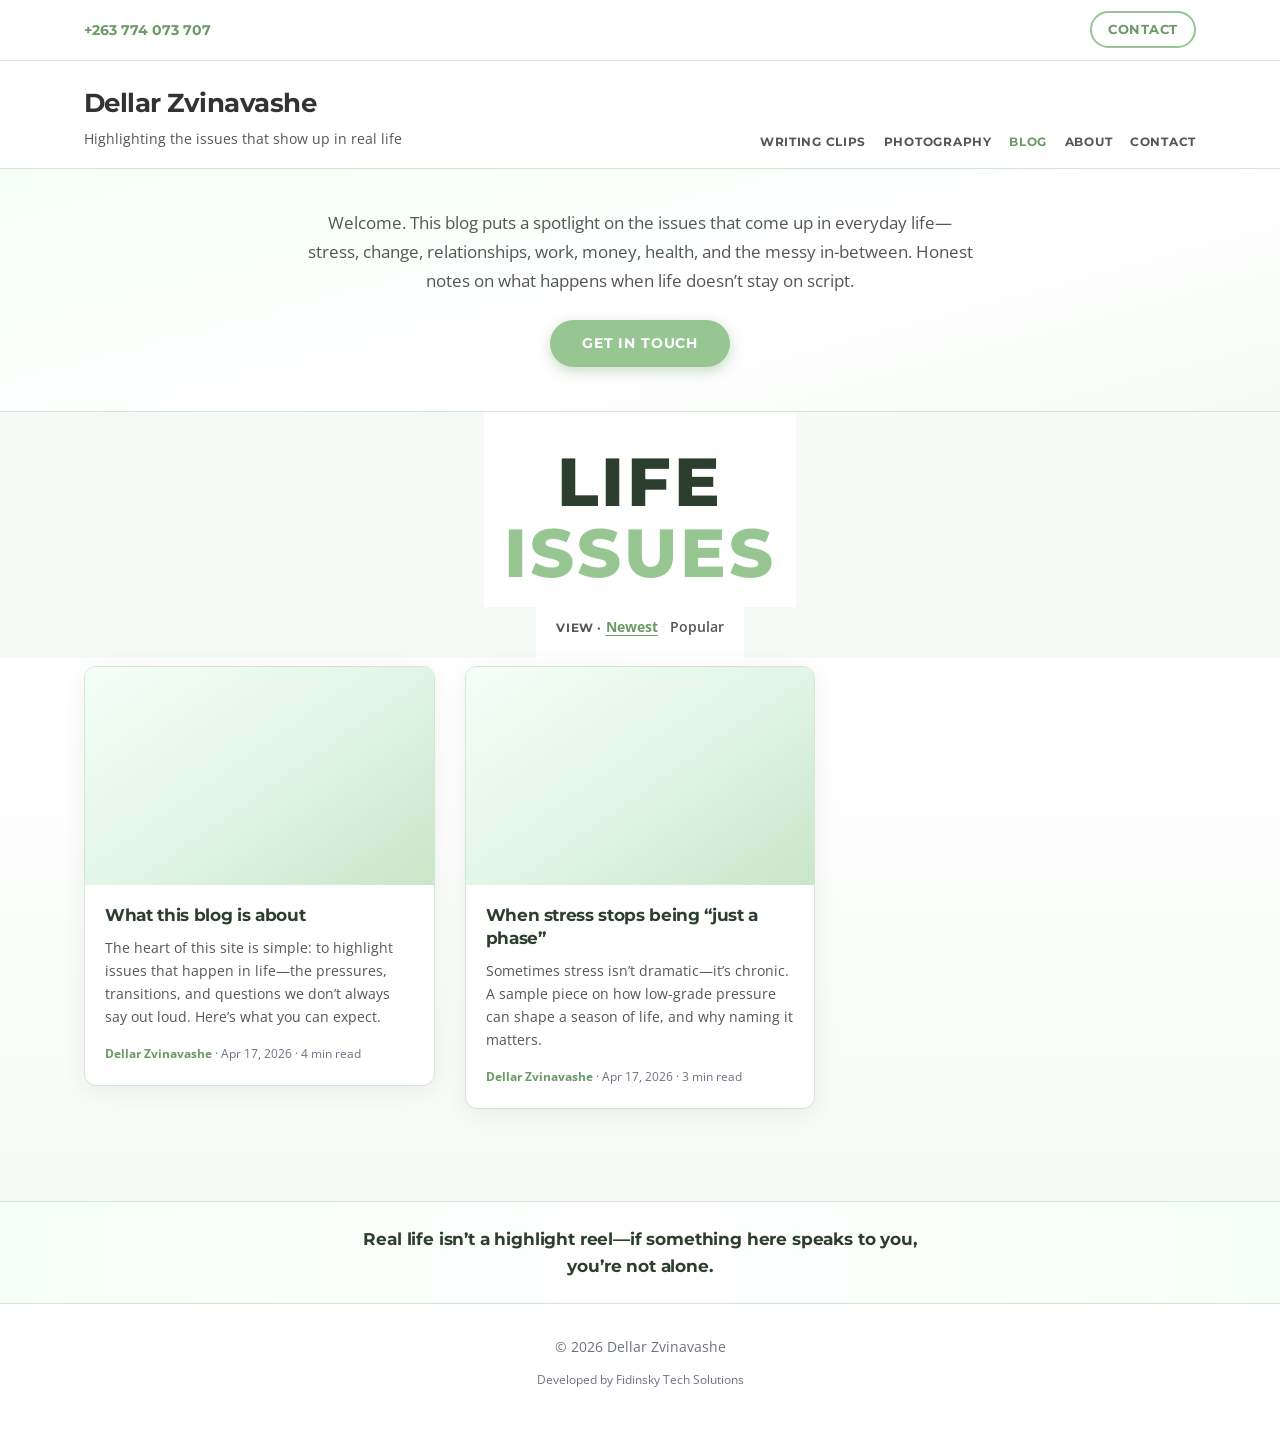
<file: index.html>
<!DOCTYPE html>
<html lang="en">
  <head>
    <meta charset="UTF-8" />
    <meta name="viewport" content="width=device-width, initial-scale=1" />
    <meta name="description" content="Dellar Zvinavashe — writing on life issues: stress, change, work, relationships, and what happens when life gets real." />
    <meta name="theme-color" content="#97c693" />
    <title>Blog — Life issues</title>
    <link rel="stylesheet" href="css/style.css" />
  </head>
  <body data-page="home">
    <div class="top-bar" id="top-bar">
      <div class="top-bar-inner">
        <p class="top-bar-phone" id="top-bar-phone-wrap"></p>
        <a class="top-bar-cta button-ghost" id="top-bar-cta" href="contact.html">Contact</a>
      </div>
    </div>

    <header class="site-header site-header--blog">
      <div class="site-header-inner">
        <div class="site-brand">
          <h1 class="site-name">
            <a href="index.html"><span data-site-name>Dellar Zvinavashe</span></a>
          </h1>
          <p class="site-tagline" data-site-tagline>Highlighting the issues that show up in real life</p>
        </div>
        <nav class="nav-wrap" aria-label="Site">
          <ul id="site-nav" class="site-nav site-nav--primary"></ul>
        </nav>
      </div>
    </header>

    <section class="blog-hero" aria-labelledby="blog-hero-heading">
      <div class="blog-hero-inner">
        <p class="blog-hero-intro" data-hero-intro>
          Welcome. This blog highlights issues that come up in everyday life—honest writing when life doesn’t stay on script.
        </p>
        <p class="blog-hero-actions">
          <a class="button-primary" id="hero-cta" href="contact.html">Get in touch</a>
        </p>
      </div>
    </section>

    <div class="blog-title-block" id="blog-title-block">
      <h2 class="blog-split-title" id="blog-hero-heading">
        <span class="blog-split-title__line" data-blog-title-1>LIFE</span>
        <span class="blog-split-title__line blog-split-title__line--accent" data-blog-title-2>ISSUES</span>
      </h2>
    </div>

    <div class="filter-bar" role="navigation" aria-label="Feed">
      <span class="filter-intro">View · </span>
      <ul class="filter-list" id="feed-switcher">
        <li><a href="index.html?feed=newest&amp;page=1" data-feed="newest">Newest</a></li>
        <li><a href="index.html?feed=popular&amp;page=1" data-feed="popular">Popular</a></li>
      </ul>
    </div>

    <main class="blog-main">
      <noscript>
        <p class="article-body blog-noscript">
          Turn on JavaScript to load posts from <code>content.js</code>, or open
          <a href="post.html#welcome">post.html#welcome</a>.
        </p>
      </noscript>

      <div class="blog-feed-wrap">
        <ul id="blog-feed" class="post-grid" aria-live="polite"></ul>
        <nav class="pagination" id="blog-pagination" aria-label="Blog pages"></nav>
      </div>
    </main>

    <section class="footer-cta-strip" id="footer-cta-strip" hidden>
      <p class="footer-cta-strip__text" data-footer-cta></p>
    </section>

    <footer class="site-footer">
      <div class="footer-inner">
        <div class="footer-legal">
          <span data-footer-line>© 2026 Dellar Zvinavashe</span>
        </div>
        <p class="footer-credit" data-developer-credit>
          Developed by Fidinsky Tech Solutions
        </p>
      </div>
    </footer>

    <script src="content.js"></script>
    <script src="js/blog.js"></script>
  </body>
</html>
</file>
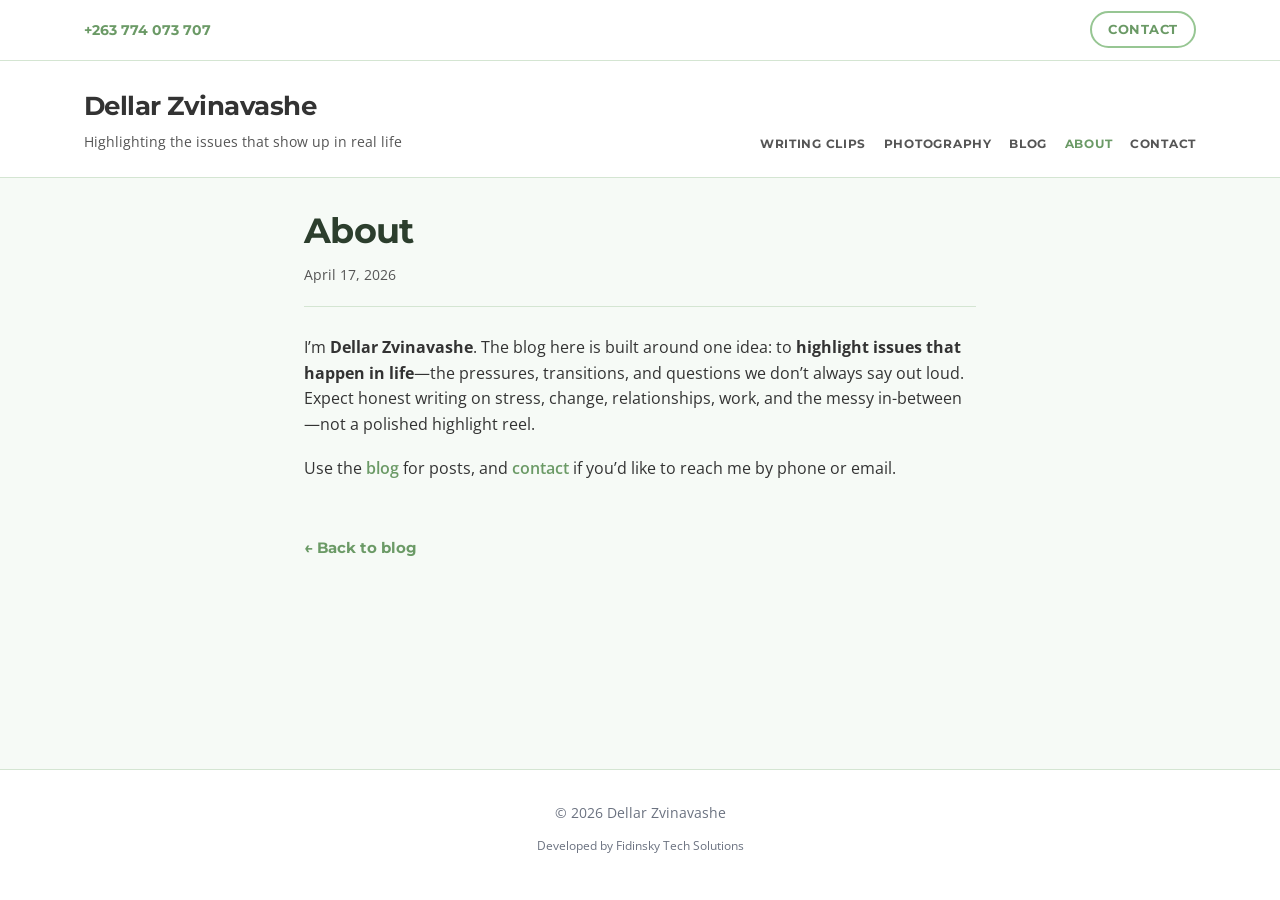
<file: about.html>
<!DOCTYPE html>
<html lang="en">
  <head>
    <meta charset="UTF-8" />
    <meta name="viewport" content="width=device-width, initial-scale=1" />
    <meta name="description" content="About this site." />
    <title>About</title>
    <link rel="stylesheet" href="css/style.css" />
  </head>
  <body data-page="about">
    <div class="top-bar" id="top-bar">
      <div class="top-bar-inner">
        <p class="top-bar-phone" id="top-bar-phone-wrap"></p>
        <a class="top-bar-cta button-ghost" id="top-bar-cta" href="contact.html">Contact</a>
      </div>
    </div>

    <header class="site-header site-header--blog">
      <div class="site-header-inner">
        <div class="site-brand">
          <h1 class="site-name">
            <a href="index.html"><span data-site-name>Dellar Zvinavashe</span></a>
          </h1>
          <p class="site-tagline" data-site-tagline>Highlighting the issues that show up in real life</p>
        </div>
        <nav class="nav-wrap" aria-label="Site">
          <ul id="site-nav" class="site-nav site-nav--primary"></ul>
        </nav>
      </div>
    </header>

    <main>
      <header class="article-header">
        <h1>About</h1>
        <p class="post-date">April 17, 2026</p>
      </header>

      <article class="article-body">
        <p>
          I’m <strong>Dellar Zvinavashe</strong>. The blog here is built around one
          idea: to <strong>highlight issues that happen in life</strong>—the pressures,
          transitions, and questions we don’t always say out loud. Expect honest
          writing on stress, change, relationships, work, and the messy in-between—not
          a polished highlight reel.
        </p>
        <p>
          Use the <a href="index.html">blog</a> for posts, and
          <a href="contact.html">contact</a> if you’d like to reach me by phone or email.
        </p>
      </article>

      <p><a class="back-link" href="index.html">← Back to blog</a></p>
    </main>

    <footer class="site-footer">
      <div class="footer-inner">
        <div class="footer-legal">
          <span data-footer-line>© 2026 Dellar Zvinavashe</span>
        </div>
        <p class="footer-credit" data-developer-credit>
          Developed by Fidinsky Tech Solutions
        </p>
      </div>
    </footer>

    <script src="content.js"></script>
    <script src="js/blog.js"></script>
  </body>
</html>
</file>
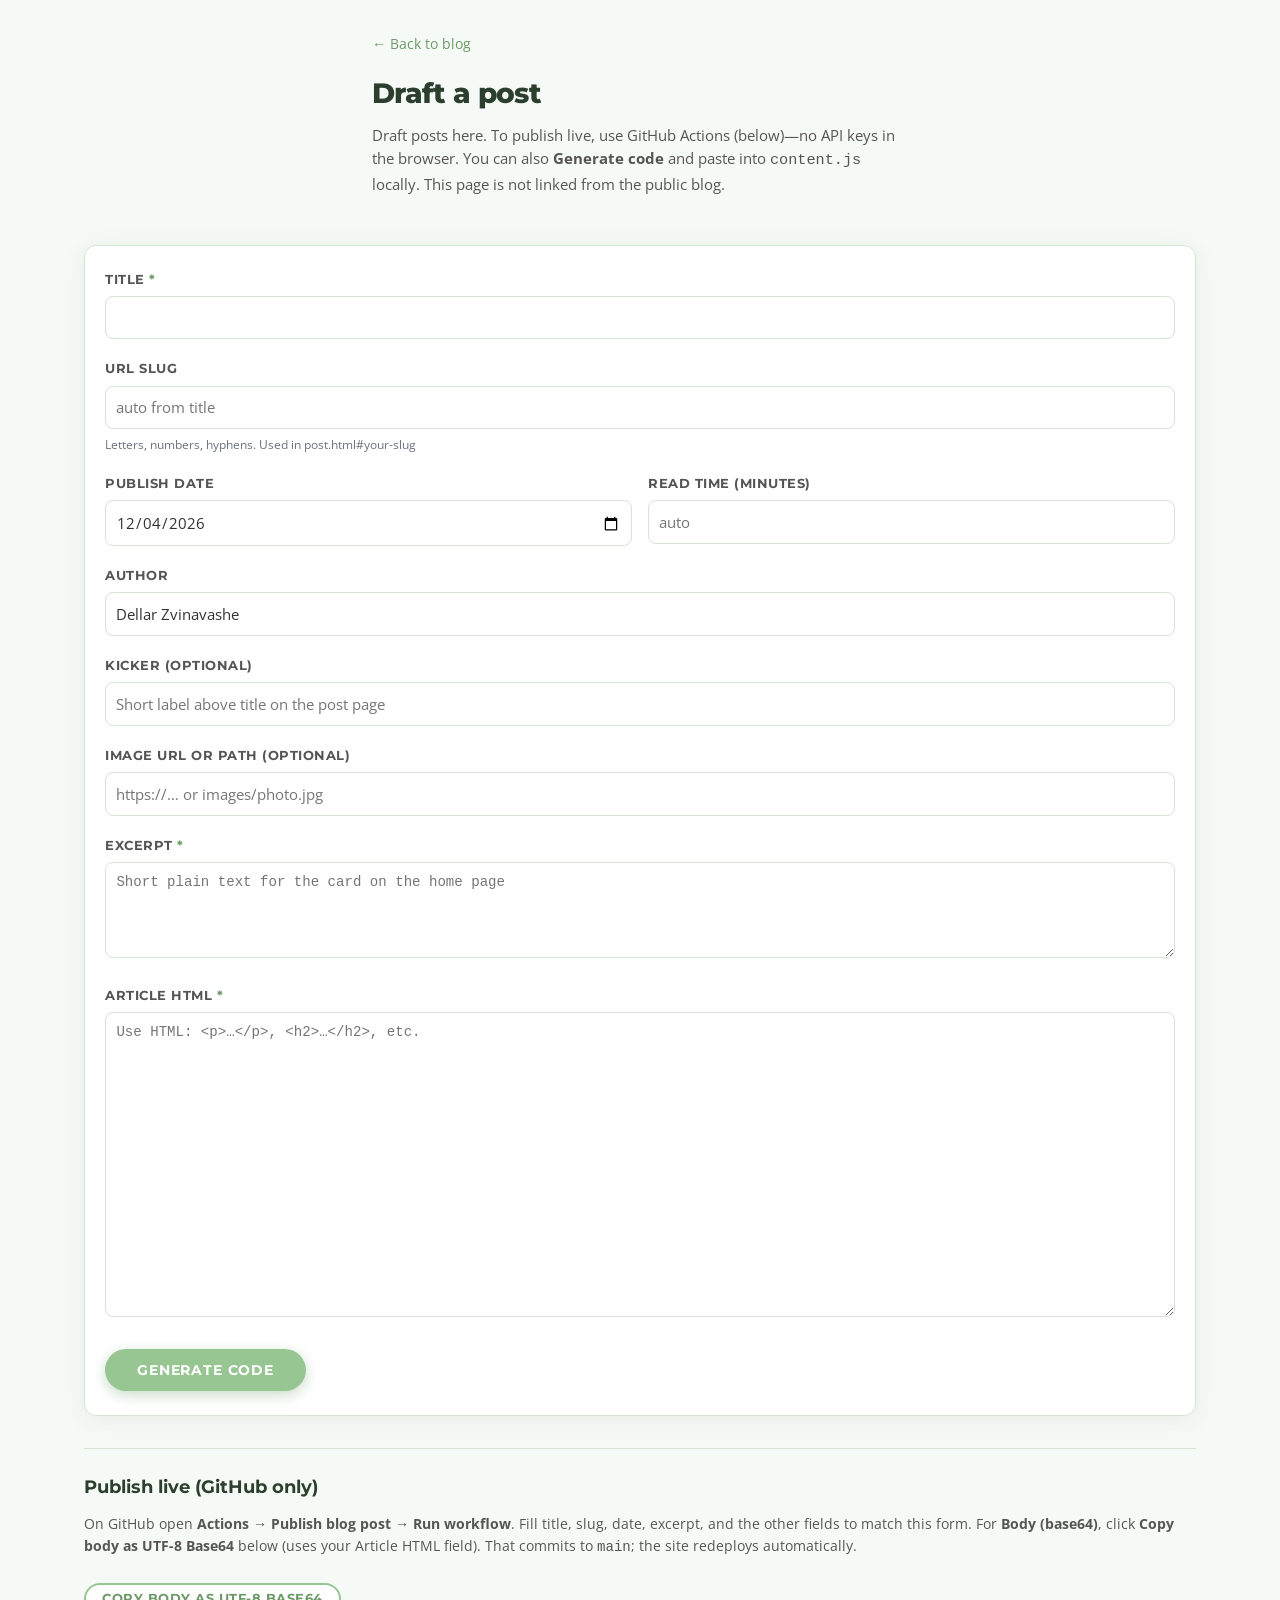
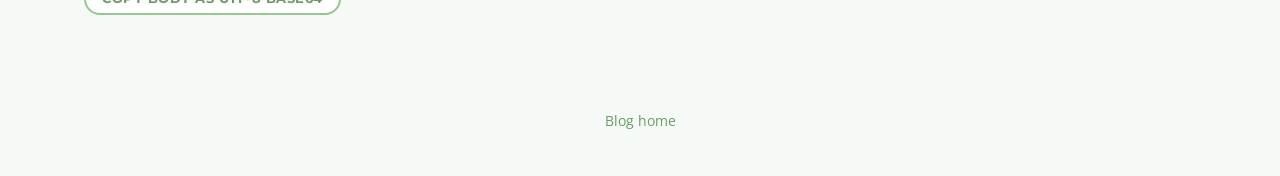
<file: admin.html>
<!DOCTYPE html>
<html lang="en">
  <head>
    <meta charset="UTF-8" />
    <meta name="viewport" content="width=device-width, initial-scale=1" />
    <meta name="robots" content="noindex, nofollow" />
    <meta name="description" content="Draft posts for the blog (authors only)." />
    <meta name="theme-color" content="#97c693" />
    <title>Draft a post</title>
    <link rel="stylesheet" href="css/style.css" />
  </head>
  <body class="admin-page">
    <header class="admin-header">
      <p class="admin-back">
        <a href="index.html">← Back to blog</a>
      </p>
      <h1 class="admin-title">Draft a post</h1>
      <p class="admin-lead">
        Draft posts here. To publish live, use GitHub Actions (below)—no API keys in the
        browser. You can also <strong>Generate code</strong> and paste into
        <code>content.js</code> locally. This page is not linked from the public blog.
      </p>
    </header>

    <main class="admin-main">
      <form class="admin-form" id="admin-form" onsubmit="return false;">
        <div class="admin-field">
          <label for="f-title">Title <span class="req">*</span></label>
          <input type="text" id="f-title" name="title" required autocomplete="off" />
        </div>

        <div class="admin-field">
          <label for="f-slug">URL slug</label>
          <input
            type="text"
            id="f-slug"
            name="slug"
            placeholder="auto from title"
            autocomplete="off"
            spellcheck="false"
          />
          <span class="admin-hint">Letters, numbers, hyphens. Used in post.html#your-slug</span>
        </div>

        <div class="admin-field admin-field--row">
          <div>
            <label for="f-date">Publish date</label>
            <input type="date" id="f-date" name="date" />
          </div>
          <div>
            <label for="f-read">Read time (minutes)</label>
            <input type="number" id="f-read" name="read" min="1" placeholder="auto" />
          </div>
        </div>

        <div class="admin-field">
          <label for="f-author">Author</label>
          <input type="text" id="f-author" name="author" value="Dellar Zvinavashe" />
        </div>

        <div class="admin-field">
          <label for="f-kicker">Kicker (optional)</label>
          <input type="text" id="f-kicker" name="kicker" placeholder="Short label above title on the post page" />
        </div>

        <div class="admin-field">
          <label for="f-image">Image URL or path (optional)</label>
          <input type="text" id="f-image" name="image" placeholder="https://… or images/photo.jpg" />
        </div>

        <div class="admin-field">
          <label for="f-excerpt">Excerpt <span class="req">*</span></label>
          <textarea id="f-excerpt" name="excerpt" rows="3" required placeholder="Short plain text for the card on the home page"></textarea>
        </div>

        <div class="admin-field">
          <label for="f-body">Article HTML <span class="req">*</span></label>
          <textarea
            id="f-body"
            name="body"
            rows="14"
            required
            placeholder="Use HTML: &lt;p&gt;…&lt;/p&gt;, &lt;h2&gt;…&lt;/h2&gt;, etc."
          ></textarea>
        </div>

        <div class="admin-actions">
          <button type="button" class="button-primary" id="btn-generate">Generate code</button>
        </div>
      </form>

      <section class="admin-github-section" aria-labelledby="gh-publish-heading">
        <h2 id="gh-publish-heading" class="admin-output-heading">Publish live (GitHub only)</h2>
        <p class="admin-steps">
          On GitHub open <strong>Actions</strong> → <strong>Publish blog post</strong> →
          <strong>Run workflow</strong>. Fill title, slug, date, excerpt, and the other
          fields to match this form. For <strong>Body (base64)</strong>, click
          <strong>Copy body as UTF-8 Base64</strong> below (uses your Article HTML field).
          That commits to <code>main</code>; the site redeploys automatically.
        </p>
        <div class="admin-actions">
          <button type="button" class="button-ghost" id="btn-body-b64">
            Copy body as UTF-8 Base64
          </button>
        </div>
      </section>

      <section class="admin-output-section" id="admin-output-wrap" hidden>
        <h2 class="admin-output-heading">Paste this into content.js</h2>
        <p class="admin-steps">
          1. Open <code>content.js</code> in your editor.<br />
          2. Add a comma after the previous post’s closing <code>},</code> if needed.<br />
          3. Paste the block below inside <code>BLOG_POSTS = [ ... ]</code>.<br />
          4. Optional: add the <code>slug</code> to <code>popularSlugs</code>.<br />
          5. Commit and push (or save) to publish.
        </p>
        <div class="admin-output-toolbar">
          <button type="button" class="button-ghost" id="btn-copy">Copy to clipboard</button>
          <button type="button" class="button-ghost" id="btn-download">Download .txt</button>
        </div>
        <pre class="admin-output" id="admin-output"></pre>
      </section>
    </main>

    <footer class="admin-footer">
      <p><a href="index.html">Blog home</a></p>
    </footer>

    <script src="js/admin.js"></script>
  </body>
</html>
</file>
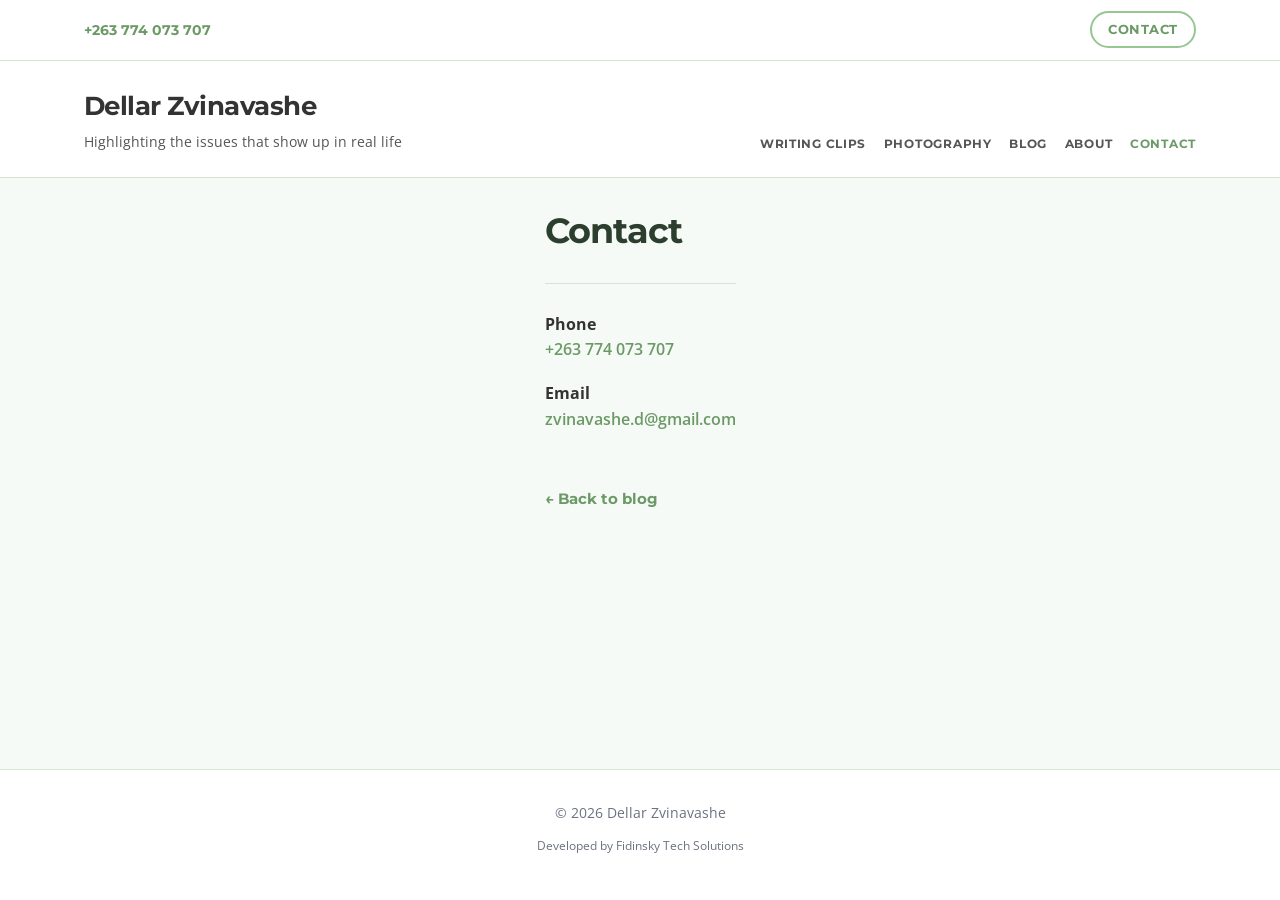
<file: contact.html>
<!DOCTYPE html>
<html lang="en">
  <head>
    <meta charset="UTF-8" />
    <meta name="viewport" content="width=device-width, initial-scale=1" />
    <meta name="description" content="Contact." />
    <title>Contact</title>
    <link rel="stylesheet" href="css/style.css" />
  </head>
  <body data-page="contact">
    <div class="top-bar" id="top-bar">
      <div class="top-bar-inner">
        <p class="top-bar-phone" id="top-bar-phone-wrap"></p>
        <a class="top-bar-cta button-ghost" id="top-bar-cta" href="contact.html">Contact</a>
      </div>
    </div>

    <header class="site-header site-header--blog">
      <div class="site-header-inner">
        <div class="site-brand">
          <h1 class="site-name">
            <a href="index.html"><span data-site-name>Dellar Zvinavashe</span></a>
          </h1>
          <p class="site-tagline" data-site-tagline>Highlighting the issues that show up in real life</p>
        </div>
        <nav class="nav-wrap" aria-label="Site">
          <ul id="site-nav" class="site-nav site-nav--primary"></ul>
        </nav>
      </div>
    </header>

    <main>
      <header class="article-header">
        <h1>Contact</h1>
      </header>

      <article class="article-body">
        <p>
          <strong>Phone</strong><br />
          <span id="contact-phone-wrap"></span>
        </p>
        <p>
          <strong>Email</strong><br />
          <span id="contact-email-wrap"></span>
        </p>
      </article>

      <p><a class="back-link" href="index.html">← Back to blog</a></p>
    </main>

    <footer class="site-footer">
      <div class="footer-inner">
        <div class="footer-legal">
          <span data-footer-line>© 2026 Dellar Zvinavashe</span>
        </div>
        <p class="footer-credit" data-developer-credit>
          Developed by Fidinsky Tech Solutions
        </p>
      </div>
    </footer>

    <script src="content.js"></script>
    <script src="js/blog.js"></script>
  </body>
</html>
</file>
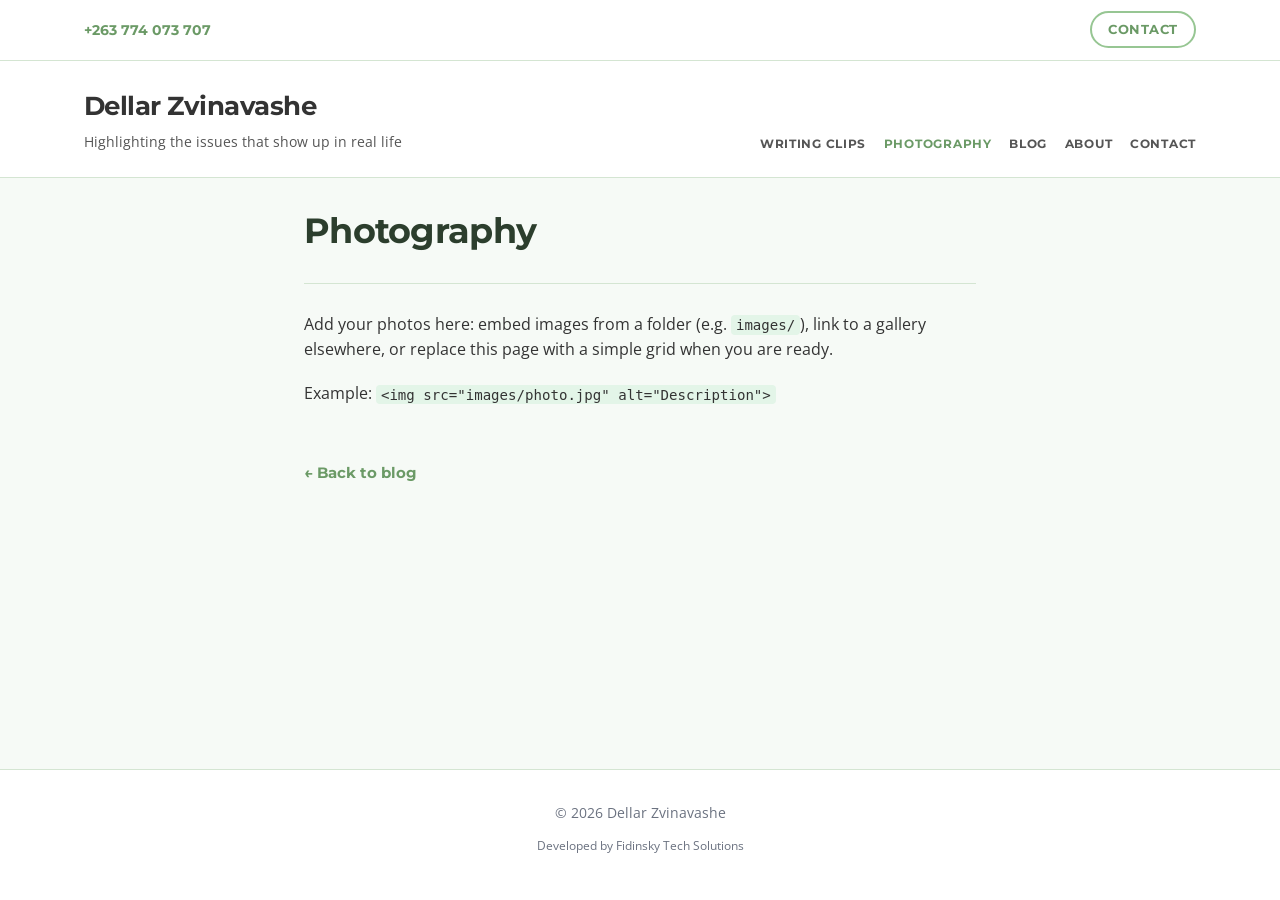
<file: photography.html>
<!DOCTYPE html>
<html lang="en">
  <head>
    <meta charset="UTF-8" />
    <meta name="viewport" content="width=device-width, initial-scale=1" />
    <meta name="description" content="Photography." />
    <title>Photography</title>
    <link rel="stylesheet" href="css/style.css" />
  </head>
  <body data-page="photography">
    <div class="top-bar" id="top-bar">
      <div class="top-bar-inner">
        <p class="top-bar-phone" id="top-bar-phone-wrap"></p>
        <a class="top-bar-cta button-ghost" id="top-bar-cta" href="contact.html">Contact</a>
      </div>
    </div>

    <header class="site-header site-header--blog">
      <div class="site-header-inner">
        <div class="site-brand">
          <h1 class="site-name">
            <a href="index.html"><span data-site-name>Dellar Zvinavashe</span></a>
          </h1>
          <p class="site-tagline" data-site-tagline>Highlighting the issues that show up in real life</p>
        </div>
        <nav class="nav-wrap" aria-label="Site">
          <ul id="site-nav" class="site-nav site-nav--primary"></ul>
        </nav>
      </div>
    </header>

    <main>
      <header class="article-header">
        <h1>Photography</h1>
      </header>

      <article class="article-body">
        <p>
          Add your photos here: embed images from a folder (e.g.
          <code>images/</code>), link to a gallery elsewhere, or replace this
          page with a simple grid when you are ready.
        </p>
        <p>
          Example: <code>&lt;img src="images/photo.jpg" alt="Description"&gt;</code>
        </p>
      </article>

      <p><a class="back-link" href="index.html">← Back to blog</a></p>
    </main>

    <footer class="site-footer">
      <div class="footer-inner">
        <div class="footer-legal">
          <span data-footer-line>© 2026 Dellar Zvinavashe</span>
        </div>
        <p class="footer-credit" data-developer-credit>
          Developed by Fidinsky Tech Solutions
        </p>
      </div>
    </footer>

    <script src="content.js"></script>
    <script src="js/blog.js"></script>
  </body>
</html>
</file>
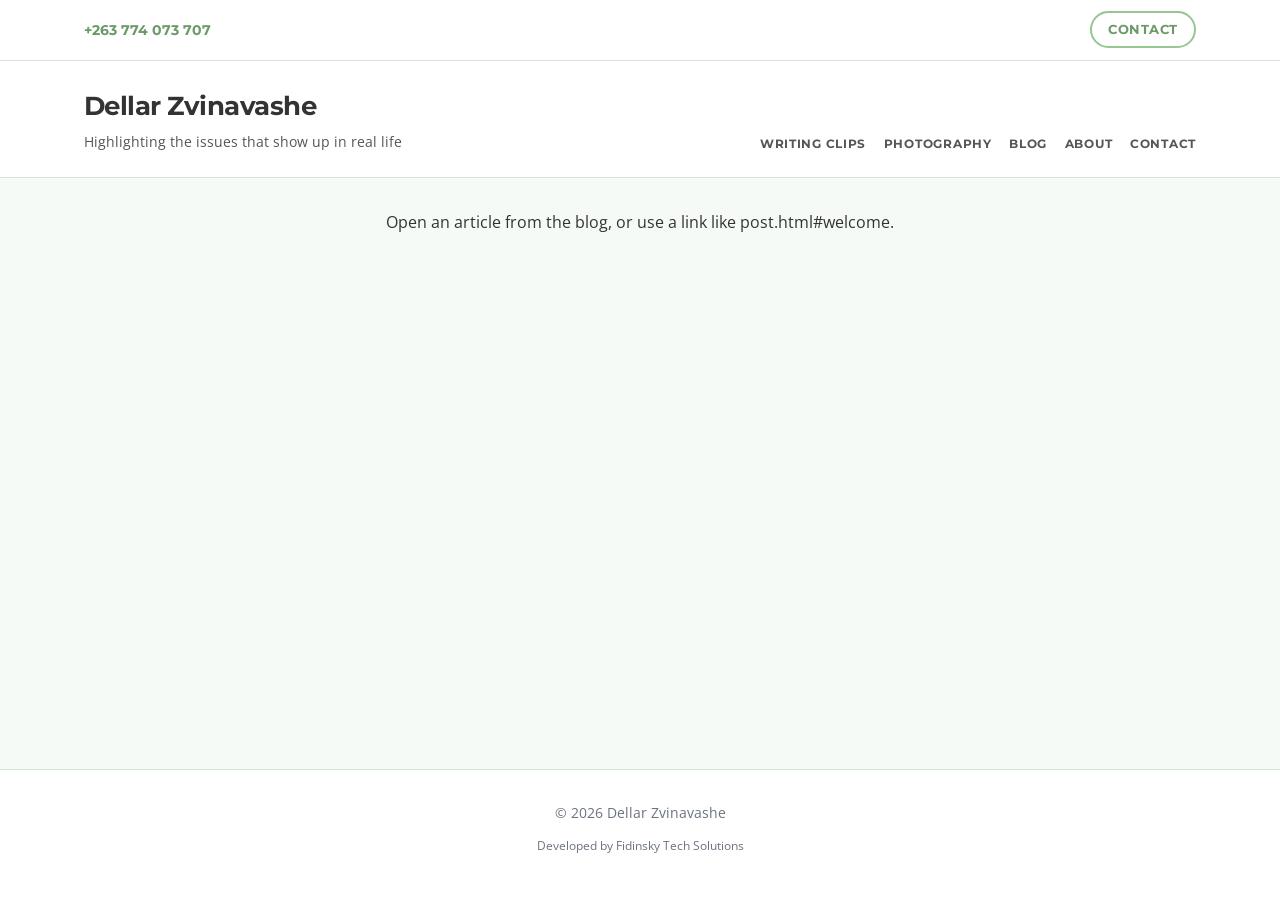
<file: post.html>
<!DOCTYPE html>
<html lang="en">
  <head>
    <meta charset="UTF-8" />
    <meta name="viewport" content="width=device-width, initial-scale=1" />
    <meta name="description" content="Article" />
    <meta name="theme-color" content="#97c693" />
    <title>Article</title>
    <link rel="stylesheet" href="css/style.css" />
  </head>
  <body data-page="post">
    <div class="top-bar" id="top-bar">
      <div class="top-bar-inner">
        <p class="top-bar-phone" id="top-bar-phone-wrap"></p>
        <a class="top-bar-cta button-ghost" id="top-bar-cta" href="contact.html">Contact</a>
      </div>
    </div>

    <header class="site-header site-header--blog">
      <div class="site-header-inner">
        <div class="site-brand">
          <h1 class="site-name">
            <a href="index.html"><span data-site-name>Dellar Zvinavashe</span></a>
          </h1>
          <p class="site-tagline" data-site-tagline>Highlighting the issues that show up in real life</p>
        </div>
        <nav class="nav-wrap" aria-label="Site">
          <ul id="site-nav" class="site-nav site-nav--primary"></ul>
        </nav>
      </div>
    </header>

    <main>
      <noscript>
        <p class="article-body">
          Turn on JavaScript to read articles from <code>content.js</code>.
        </p>
      </noscript>
      <div id="article-root"></div>
    </main>

    <footer class="site-footer">
      <div class="footer-inner">
        <div class="footer-legal">
          <span data-footer-line>© 2026 Dellar Zvinavashe</span>
        </div>
        <p class="footer-credit" data-developer-credit>
          Developed by Fidinsky Tech Solutions
        </p>
      </div>
    </footer>

    <script src="content.js"></script>
    <script src="js/blog.js"></script>
  </body>
</html>
</file>
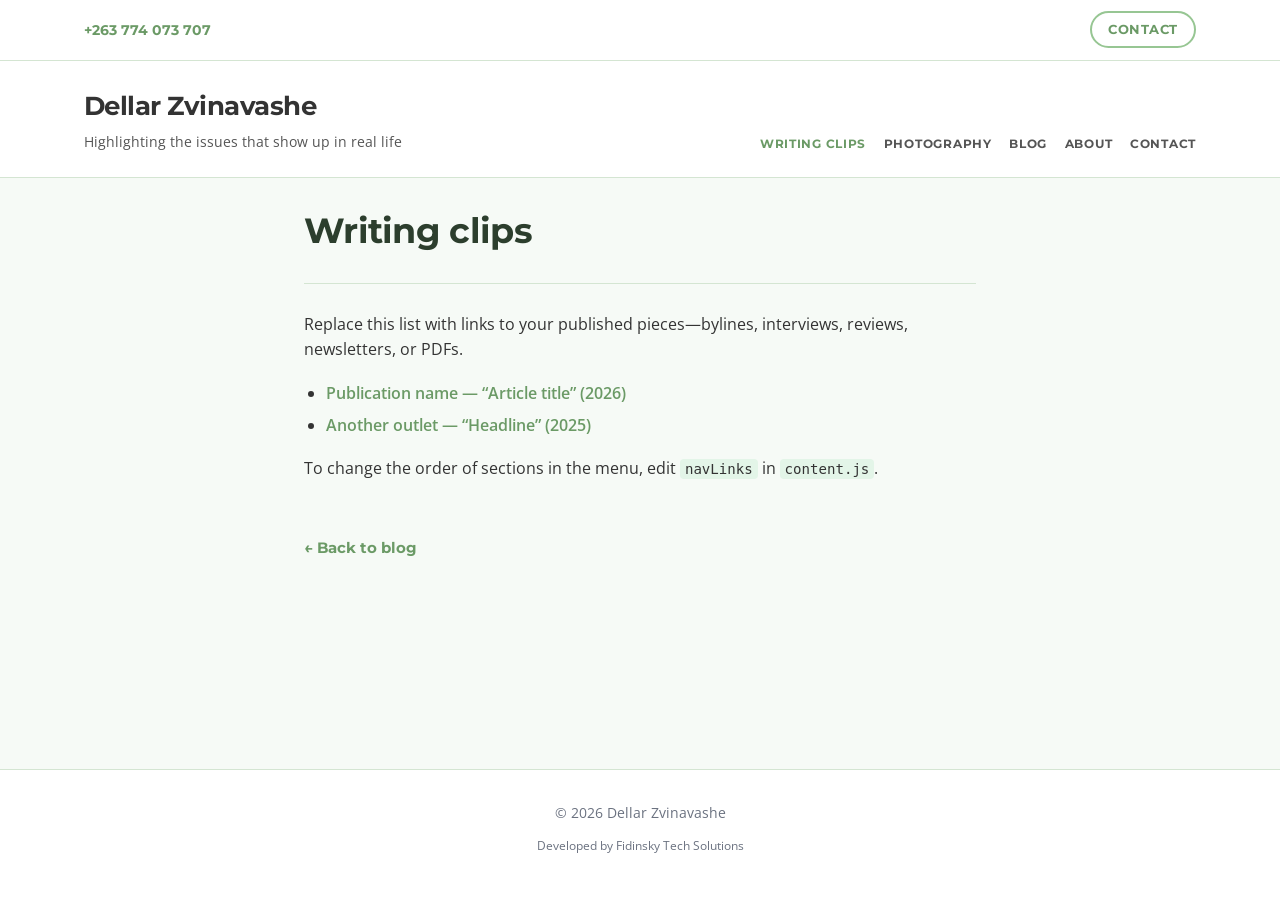
<file: writing-clips.html>
<!DOCTYPE html>
<html lang="en">
  <head>
    <meta charset="UTF-8" />
    <meta name="viewport" content="width=device-width, initial-scale=1" />
    <meta name="description" content="Writing clips and published work." />
    <title>Writing Clips</title>
    <link rel="stylesheet" href="css/style.css" />
  </head>
  <body data-page="writing-clips">
    <div class="top-bar" id="top-bar">
      <div class="top-bar-inner">
        <p class="top-bar-phone" id="top-bar-phone-wrap"></p>
        <a class="top-bar-cta button-ghost" id="top-bar-cta" href="contact.html">Contact</a>
      </div>
    </div>

    <header class="site-header site-header--blog">
      <div class="site-header-inner">
        <div class="site-brand">
          <h1 class="site-name">
            <a href="index.html"><span data-site-name>Dellar Zvinavashe</span></a>
          </h1>
          <p class="site-tagline" data-site-tagline>Highlighting the issues that show up in real life</p>
        </div>
        <nav class="nav-wrap" aria-label="Site">
          <ul id="site-nav" class="site-nav site-nav--primary"></ul>
        </nav>
      </div>
    </header>

    <main>
      <header class="article-header">
        <h1>Writing clips</h1>
      </header>

      <article class="article-body">
        <p>
          Replace this list with links to your published pieces—bylines,
          interviews, reviews, newsletters, or PDFs.
        </p>
        <ul>
          <li><a href="#">Publication name — “Article title” (2026)</a></li>
          <li><a href="#">Another outlet — “Headline” (2025)</a></li>
        </ul>
        <p>
          To change the order of sections in the menu, edit
          <code>navLinks</code> in <code>content.js</code>.
        </p>
      </article>

      <p><a class="back-link" href="index.html">← Back to blog</a></p>
    </main>

    <footer class="site-footer">
      <div class="footer-inner">
        <div class="footer-legal">
          <span data-footer-line>© 2026 Dellar Zvinavashe</span>
        </div>
        <p class="footer-credit" data-developer-credit>
          Developed by Fidinsky Tech Solutions
        </p>
      </div>
    </footer>

    <script src="content.js"></script>
    <script src="js/blog.js"></script>
  </body>
</html>
</file>
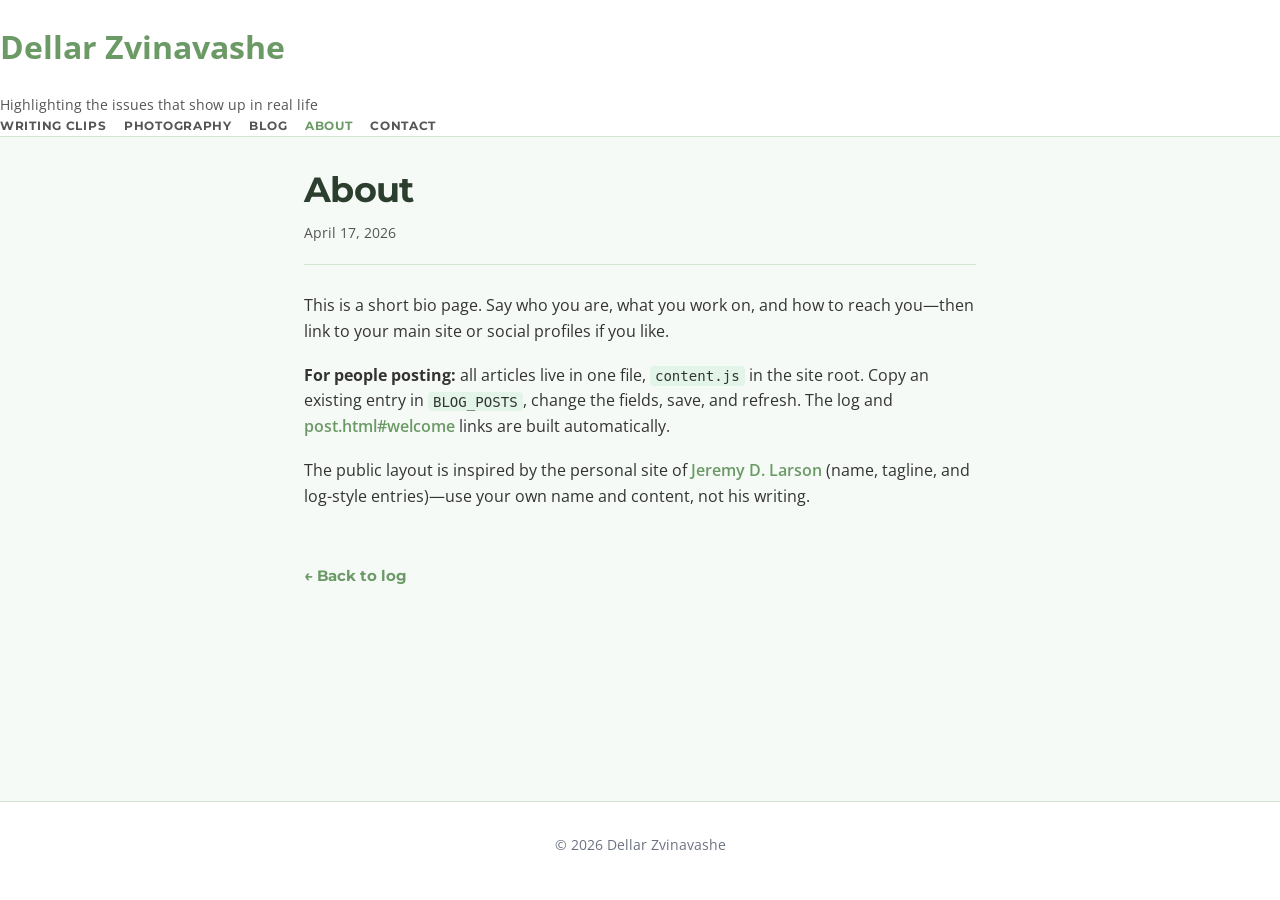
<file: posts/about.html>
<!DOCTYPE html>
<html lang="en">
  <head>
    <meta charset="UTF-8" />
    <meta name="viewport" content="width=device-width, initial-scale=1" />
    <meta name="description" content="About this site." />
    <title>About</title>
    <link rel="stylesheet" href="../css/style.css" />
  </head>
  <body data-page="about">
    <header class="site-header">
      <h1 class="site-name">
        <a href="../index.html"><span data-site-name>Your Name</span></a>
      </h1>
      <p class="site-tagline" data-site-tagline>Writer / editor</p>
      <nav class="nav-wrap" aria-label="Site">
        <ul id="site-nav" class="site-nav"></ul>
      </nav>
    </header>

    <main>
      <header class="article-header">
        <h1>About</h1>
        <p class="post-date">April 17, 2026</p>
      </header>

      <article class="article-body">
        <p>
          This is a short bio page. Say who you are, what you work on, and how
          to reach you—then link to your main site or social profiles if you
          like.
        </p>
        <p>
          <strong>For people posting:</strong> all articles live in one file,
          <code>content.js</code> in the site root. Copy an existing entry in
          <code>BLOG_POSTS</code>, change the fields, save, and refresh. The log
          and <a href="../post.html#welcome">post.html#welcome</a> links are
          built automatically.
        </p>
        <p>
          The public layout is inspired by the personal site of
          <a href="http://www.jeremydlarson.com/">Jeremy D. Larson</a>
          (name, tagline, and log-style entries)—use your own name and content,
          not his writing.
        </p>
      </article>

      <p><a class="back-link" href="../index.html">← Back to log</a></p>
    </main>

    <footer class="site-footer">
      <div class="footer-inner">
        <div class="footer-legal">
          <span data-footer-line>© 2026 Your Name</span>
        </div>
      </div>
    </footer>

    <script src="../content.js"></script>
    <script src="../js/blog.js"></script>
  </body>
</html>
</file>
<file: css/style.css>
/**
 * Visual theme aligned with Revive Therapeutic Services / Wix mental-health blog:
 * https://www.revivetherapeuticservices.com/mentalhealthblog
 * Brand greens: De York #97C693, mint #F4FFF7 (see brandfetch.com/revivetherapeuticservices.com)
 */

@import url("https://fonts.googleapis.com/css2?family=Montserrat:wght@500;600;700;800&family=Open+Sans:ital,wght@0,400;0,600;1,400&display=swap");

:root {
  /* Revive brand */
  --revive-green: #97c693;
  --revive-green-dark: #6b9a66;
  --revive-green-hover: #82b37c;
  --revive-mint: #f4fff7;
  --revive-mint-deep: #e3f5e8;
  --revive-ink: #333333;
  --revive-ink-soft: #555555;
  --revive-ink-muted: #6b7280;
  --revive-border: #d4e5d2;
  --revive-border-strong: #b8d4b4;

  --bg-page: #f6faf6;
  --bg: #ffffff;
  --bg-muted: #edf5ed;
  --ink: var(--revive-ink);
  --ink-muted: var(--revive-ink-soft);
  --ink-faint: var(--revive-ink-muted);
  --border: var(--revive-border);
  --accent: var(--revive-green);
  --accent-hover: var(--revive-green-hover);
  --accent-dark: var(--revive-green-dark);
  --accent-soft: var(--revive-mint);
  --accent-soft-2: var(--revive-mint-deep);

  --font: "Open Sans", -apple-system, BlinkMacSystemFont, "Segoe UI", Helvetica, Arial, sans-serif;
  --font-heading: "Montserrat", -apple-system, BlinkMacSystemFont, "Segoe UI", sans-serif;

  --measure: 42rem;
  --content: 72rem;
  --radius: 12px;
  --shadow: 0 4px 24px rgba(44, 62, 45, 0.07);
  --shadow-hover: 0 12px 40px rgba(107, 154, 102, 0.18);
}

::selection {
  background: rgba(151, 198, 147, 0.35);
  color: var(--ink);
}

.visually-hidden {
  position: absolute;
  width: 1px;
  height: 1px;
  padding: 0;
  margin: -1px;
  overflow: hidden;
  clip: rect(0, 0, 0, 0);
  white-space: nowrap;
  border: 0;
}

*,
*::before,
*::after {
  box-sizing: border-box;
}

html {
  font-size: 100%;
}

body {
  margin: 0;
  min-height: 100vh;
  display: flex;
  flex-direction: column;
  font-family: var(--font);
  font-weight: 400;
  line-height: 1.6;
  color: var(--ink);
  background: var(--bg-page);
  -webkit-font-smoothing: antialiased;
}

a {
  color: var(--accent-dark);
  text-decoration: none;
}

a:hover {
  color: var(--accent-hover);
  text-decoration: underline;
  text-underline-offset: 0.15em;
}

/* ——— Top bar (Wix-style light strip) ——— */
.top-bar {
  background: var(--bg);
  border-bottom: 1px solid var(--border);
  font-size: 0.9rem;
  box-shadow: 0 1px 0 rgba(151, 198, 147, 0.2);
}

.top-bar[hidden] {
  display: none !important;
}

.top-bar-inner {
  max-width: var(--content);
  margin: 0 auto;
  padding: 0.7rem 1.25rem;
  display: flex;
  flex-wrap: wrap;
  align-items: center;
  justify-content: space-between;
  gap: 0.75rem;
}

.top-bar-phone {
  margin: 0;
  color: var(--ink-muted);
  font-family: var(--font);
}

.top-bar-phone__link {
  color: var(--accent-dark);
  font-weight: 700;
  font-family: var(--font-heading);
}

.top-bar-phone__link:hover {
  color: var(--accent);
  text-decoration: none;
}

.button-ghost {
  display: inline-block;
  padding: 0.4rem 1rem;
  border: 2px solid var(--revive-green);
  border-radius: 999px;
  background: var(--bg);
  color: var(--accent-dark);
  font-weight: 700;
  font-size: 0.8rem;
  font-family: var(--font-heading);
  text-transform: uppercase;
  letter-spacing: 0.04em;
}

.button-ghost:hover {
  background: var(--accent-soft);
  text-decoration: none;
  color: var(--accent-dark);
}

/* ——— Site header ——— */
.site-header {
  border-bottom: 1px solid var(--border);
  background: var(--bg);
}

.site-header--blog .site-header-inner {
  max-width: var(--content);
  margin: 0 auto;
  padding: 1.35rem 1.25rem 1.1rem;
  display: flex;
  flex-wrap: wrap;
  align-items: flex-end;
  justify-content: space-between;
  gap: 1rem;
}

.site-brand .site-name {
  margin: 0;
  font-family: var(--font-heading);
  font-size: clamp(1.25rem, 3vw, 1.65rem);
  font-weight: 700;
  letter-spacing: -0.02em;
}

.site-brand .site-name a {
  color: var(--ink);
  text-decoration: none;
}

.site-brand .site-name a:hover {
  color: var(--accent-dark);
  text-decoration: none;
}

.site-tagline {
  margin: 0.25rem 0 0;
  font-size: 0.875rem;
  color: var(--ink-muted);
  font-family: var(--font);
}

.site-nav {
  list-style: none;
  margin: 0;
  padding: 0;
  display: flex;
  flex-wrap: wrap;
  gap: 0.45rem 1.1rem;
  font-size: 0.75rem;
  font-weight: 700;
  font-family: var(--font-heading);
  text-transform: uppercase;
  letter-spacing: 0.06em;
}

.site-nav a {
  color: var(--ink-muted);
}

.site-nav a:hover,
.site-nav a[aria-current="page"] {
  color: var(--accent-dark);
  text-decoration: none;
}

body:not([data-page="home"]) .site-header-inner {
  max-width: var(--content);
  margin: 0 auto;
  padding: 1.5rem 1.25rem;
  display: flex;
  flex-wrap: wrap;
  align-items: flex-end;
  justify-content: space-between;
  gap: 1rem;
}

/* ——— Hero ——— */
.blog-hero {
  background: linear-gradient(165deg, var(--revive-mint) 0%, #ffffff 55%, var(--bg-page) 100%);
  border-bottom: 1px solid var(--border);
}

.blog-hero-inner {
  max-width: var(--content);
  margin: 0 auto;
  padding: 2.5rem 1.25rem 2.75rem;
  text-align: center;
}

.blog-hero-intro {
  margin: 0 auto;
  max-width: 42rem;
  font-size: 1.0625rem;
  color: var(--ink-muted);
  line-height: 1.7;
  font-family: var(--font);
}

.blog-hero-actions {
  margin: 1.5rem 0 0;
}

.button-primary {
  display: inline-block;
  padding: 0.75rem 2rem;
  border-radius: 999px;
  background: var(--revive-green);
  color: #fff !important;
  font-weight: 700;
  font-size: 0.875rem;
  font-family: var(--font-heading);
  text-transform: uppercase;
  letter-spacing: 0.06em;
  border: none;
  cursor: pointer;
  box-shadow: 0 4px 14px rgba(107, 154, 102, 0.35);
  text-decoration: none !important;
  transition: background 0.2s ease, transform 0.15s ease;
}

.button-primary:hover {
  background: var(--revive-green-hover);
  text-decoration: none !important;
  color: #fff !important;
  transform: translateY(-1px);
}

/* ——— Split title (MENTAL / HEALTH BLOG style) ——— */
.blog-title-block {
  max-width: var(--content);
  margin: 0 auto;
  padding: 2.25rem 1.25rem 1.25rem;
  text-align: center;
  background: var(--bg);
}

.blog-split-title {
  margin: 0;
  display: flex;
  flex-direction: column;
  align-items: center;
  gap: 0.2rem;
  font-family: var(--font-heading);
  font-weight: 800;
  text-transform: uppercase;
  letter-spacing: 0.12em;
  line-height: 1;
}

.blog-split-title__line {
  font-size: clamp(2.5rem, 9vw, 4.25rem);
  color: #2c3e2d;
}

.blog-split-title__line--accent {
  color: var(--revive-green);
}

.blog-split-title__line[hidden] {
  display: none !important;
}

/* ——— Feed switcher ——— */
.filter-bar {
  max-width: var(--content);
  margin: 0 auto;
  padding: 0.5rem 1.25rem 1.25rem;
  font-size: 0.9rem;
  color: var(--ink-faint);
  text-align: center;
  background: var(--bg);
}

.filter-intro {
  display: inline;
  margin: 0;
  font-weight: 700;
  font-family: var(--font-heading);
  color: var(--ink-muted);
  text-transform: uppercase;
  font-size: 0.75rem;
  letter-spacing: 0.05em;
}

.filter-list {
  display: inline;
  list-style: none;
  margin: 0;
  padding: 0;
}

.filter-list li {
  display: inline;
}

.filter-list li + li::before {
  content: " · ";
  color: var(--border);
}

.filter-list a {
  color: var(--ink-muted);
  font-weight: 600;
  font-family: var(--font);
  text-decoration: none;
}

.filter-list a:hover,
.filter-list a.is-active {
  color: var(--accent-dark);
  font-weight: 700;
  text-decoration: underline;
  text-underline-offset: 0.2em;
}

/* ——— Post grid ——— */
.blog-main {
  flex: 1;
  width: 100%;
  background: linear-gradient(180deg, var(--bg) 0%, var(--bg-page) 100%);
}

.blog-feed-wrap {
  max-width: var(--content);
  margin: 0 auto;
  padding: 0.5rem 1.25rem 3.5rem;
}

.blog-noscript {
  max-width: var(--measure);
  margin: 0 auto 2rem;
}

.post-grid {
  list-style: none;
  margin: 0;
  padding: 0;
  display: grid;
  grid-template-columns: repeat(auto-fill, minmax(290px, 1fr));
  gap: 1.85rem;
}

.post-card {
  display: flex;
  flex-direction: column;
  background: var(--bg);
  border: 1px solid var(--revive-border);
  border-radius: var(--radius);
  overflow: hidden;
  box-shadow: var(--shadow);
  transition: box-shadow 0.25s ease, transform 0.2s ease, border-color 0.2s ease;
}

.post-card:hover {
  box-shadow: var(--shadow-hover);
  transform: translateY(-4px);
  border-color: var(--revive-border-strong);
}

.post-card__media {
  display: block;
  aspect-ratio: 16 / 10;
  overflow: hidden;
  background: var(--accent-soft-2);
}

.post-card__img {
  width: 100%;
  height: 100%;
  object-fit: cover;
}

.post-card__placeholder {
  width: 100%;
  height: 100%;
  background: linear-gradient(145deg, var(--revive-mint) 0%, var(--revive-mint-deep) 50%, #c8e6c9 100%);
}

.post-card__body {
  padding: 1.2rem 1.25rem 1.35rem;
  display: flex;
  flex-direction: column;
  flex: 1;
}

.post-card__title {
  margin: 0 0 0.55rem;
  font-family: var(--font-heading);
  font-size: 1.0625rem;
  font-weight: 700;
  line-height: 1.35;
  letter-spacing: -0.02em;
}

.post-card__title a {
  color: #2c3e2d;
  text-decoration: none;
}

.post-card__title a:hover {
  color: var(--accent-dark);
  text-decoration: none;
}

.post-card__excerpt {
  margin: 0 0 1rem;
  flex: 1;
  font-size: 0.9rem;
  color: var(--ink-muted);
  line-height: 1.6;
  display: -webkit-box;
  -webkit-line-clamp: 4;
  -webkit-box-orient: vertical;
  overflow: hidden;
}

.post-card__meta {
  font-size: 0.75rem;
  color: var(--ink-faint);
  margin-top: auto;
  font-family: var(--font);
}

.post-card__author {
  font-weight: 700;
  color: var(--accent-dark);
}

/* ——— Pagination ——— */
.pagination {
  margin-top: 2.25rem;
  display: flex;
  justify-content: center;
}

.pagination__list {
  list-style: none;
  margin: 0;
  padding: 0;
  display: flex;
  flex-wrap: wrap;
  gap: 0.4rem;
  justify-content: center;
}

.pagination__link {
  display: inline-flex;
  align-items: center;
  justify-content: center;
  min-width: 2.35rem;
  height: 2.35rem;
  padding: 0 0.55rem;
  border: 1px solid var(--border);
  border-radius: 8px;
  font-size: 0.9rem;
  font-weight: 700;
  font-family: var(--font-heading);
  color: var(--ink-muted);
  background: var(--bg);
}

.pagination__link:hover {
  border-color: var(--revive-green);
  color: var(--accent-dark);
  text-decoration: none;
}

.pagination__link.is-current {
  background: var(--revive-green);
  border-color: var(--revive-green);
  color: #fff !important;
  text-decoration: none;
}

/* ——— Footer CTA strip ——— */
.footer-cta-strip {
  background: linear-gradient(90deg, var(--revive-mint) 0%, #ffffff 50%, var(--revive-mint) 100%);
  border-top: 1px solid var(--border);
  padding: 1.5rem 1.25rem;
  text-align: center;
}

.footer-cta-strip[hidden] {
  display: none !important;
}

.footer-cta-strip__text {
  margin: 0;
  max-width: 38rem;
  margin-left: auto;
  margin-right: auto;
  font-size: 1.05rem;
  font-weight: 700;
  font-family: var(--font-heading);
  color: #2c3e2d;
  letter-spacing: -0.01em;
}

/* ——— Article ——— */
.article-hero-image {
  margin: 0 0 1.5rem;
  border-radius: var(--radius);
  overflow: hidden;
  max-height: 22rem;
  border: 1px solid var(--border);
}

.article-hero-image img {
  width: 100%;
  height: auto;
  max-height: 22rem;
  object-fit: cover;
  display: block;
}

.article-header {
  margin-bottom: 1.75rem;
  padding-bottom: 1.25rem;
  border-bottom: 1px solid var(--border);
}

.post-kicker {
  margin: 0 0 0.5rem;
  font-size: 0.7rem;
  font-weight: 700;
  font-family: var(--font-heading);
  text-transform: uppercase;
  letter-spacing: 0.08em;
  color: var(--accent-dark);
}

.article-header h1 {
  margin: 0 0 0.65rem;
  font-family: var(--font-heading);
  font-size: clamp(1.65rem, 4vw, 2.2rem);
  font-weight: 700;
  line-height: 1.2;
  letter-spacing: -0.02em;
  color: #2c3e2d;
}

.article-meta-row {
  margin: 0;
  font-size: 0.9rem;
  color: var(--ink-muted);
  font-family: var(--font);
}

.article-header .post-date {
  margin: 0;
  font-size: 0.9rem;
  color: var(--ink-muted);
}

.article-body {
  max-width: var(--measure);
}

.article-body p {
  margin: 0 0 1.15em;
}

.article-body a {
  color: var(--accent-dark);
  font-weight: 600;
}

.article-body h2 {
  font-family: var(--font-heading);
  font-size: 1.25rem;
  font-weight: 700;
  margin: 2rem 0 0.65rem;
  color: #2c3e2d;
}

.article-body ul,
.article-body ol {
  margin: 0 0 1.1em;
  padding-left: 1.35rem;
}

.article-body li {
  margin-bottom: 0.35em;
}

.article-body blockquote {
  margin: 1.5rem 0;
  padding: 0.75rem 0 0.75rem 1.15rem;
  border-left: 4px solid var(--revive-green);
  background: var(--accent-soft);
  color: var(--ink-muted);
  font-style: italic;
  border-radius: 0 8px 8px 0;
}

.article-body code {
  font-family: ui-monospace, "Cascadia Code", "Segoe UI Mono", monospace;
  font-size: 0.88em;
  padding: 0.12em 0.35em;
  border-radius: 4px;
  background: var(--accent-soft-2);
  color: var(--ink);
}

.back-link {
  display: inline-block;
  margin-top: 2.25rem;
  font-size: 0.95rem;
  font-weight: 700;
  font-family: var(--font-heading);
  color: var(--accent-dark);
}

/* ——— Site footer ——— */
.site-footer {
  margin-top: auto;
  border-top: 1px solid var(--border);
  background: var(--bg);
}

.footer-inner {
  max-width: var(--content);
  margin: 0 auto;
  padding: 2rem 1.25rem 2.75rem;
  font-size: 0.85rem;
  color: var(--ink-faint);
  font-family: var(--font);
  text-align: center;
}

.footer-inner a {
  color: var(--accent-dark);
}

.footer-legal {
  display: flex;
  flex-wrap: wrap;
  gap: 0.5rem 1rem;
  align-items: center;
  justify-content: center;
}

.footer-credit {
  margin: 0.75rem 0 0;
  font-size: 0.78rem;
  color: var(--ink-faint);
  text-align: center;
}

main:not(.blog-main) {
  max-width: var(--content);
  margin: 0 auto;
  padding: 2rem 1.25rem 3rem;
  flex: 1;
  background: var(--bg-page);
}

/* ——— Author draft form (admin.html) — not part of public blog chrome ——— */
.admin-page {
  min-height: 100vh;
  background: var(--bg-page);
}

.admin-header {
  max-width: 36rem;
  margin: 0 auto;
  padding: 2rem 1.25rem 1rem;
}

.admin-back {
  margin: 0 0 1rem;
  font-size: 0.9rem;
}

.admin-title {
  margin: 0 0 0.5rem;
  font-family: var(--font-heading);
  font-size: 1.75rem;
  font-weight: 800;
  color: #2c3e2d;
  letter-spacing: -0.02em;
}

.admin-lead {
  margin: 0;
  font-size: 0.95rem;
  color: var(--ink-muted);
  line-height: 1.55;
}

.admin-main {
  max-width: 36rem;
  margin: 0 auto;
  padding: 0 1.25rem 3rem;
}

.admin-form {
  background: var(--bg);
  border: 1px solid var(--border);
  border-radius: var(--radius);
  padding: 1.5rem 1.25rem;
  box-shadow: var(--shadow);
}

.admin-field {
  margin-bottom: 1.25rem;
}

.admin-field label {
  display: block;
  font-size: 0.8rem;
  font-weight: 700;
  font-family: var(--font-heading);
  text-transform: uppercase;
  letter-spacing: 0.04em;
  color: var(--ink-muted);
  margin-bottom: 0.35rem;
}

.admin-field .req {
  color: var(--accent-dark);
}

.admin-hint {
  display: block;
  font-size: 0.75rem;
  color: var(--ink-faint);
  margin-top: 0.35rem;
}

.admin-field input[type="text"],
.admin-field input[type="date"],
.admin-field input[type="number"],
.admin-field textarea {
  width: 100%;
  padding: 0.55rem 0.65rem;
  font: inherit;
  font-size: 0.95rem;
  border: 1px solid var(--border);
  border-radius: 8px;
  background: var(--bg);
  color: var(--ink);
}

.admin-field textarea {
  resize: vertical;
  min-height: 6rem;
  font-family: ui-monospace, "Cascadia Code", Consolas, monospace;
  font-size: 0.88rem;
  line-height: 1.45;
}

.admin-field--row {
  display: grid;
  grid-template-columns: 1fr 1fr;
  gap: 1rem;
}

@media (max-width: 520px) {
  .admin-field--row {
    grid-template-columns: 1fr;
  }
}

.admin-actions {
  margin-top: 1.5rem;
}

.admin-output-section,
.admin-github-section {
  margin-top: 2rem;
  padding-top: 1.5rem;
  border-top: 1px solid var(--border);
}

.admin-output-heading {
  margin: 0 0 0.75rem;
  font-family: var(--font-heading);
  font-size: 1.1rem;
  font-weight: 700;
  color: #2c3e2d;
}

.admin-steps {
  margin: 0 0 1rem;
  font-size: 0.88rem;
  color: var(--ink-muted);
  line-height: 1.6;
}

.admin-output-toolbar {
  display: flex;
  flex-wrap: wrap;
  gap: 0.5rem;
  margin-bottom: 0.75rem;
}

.admin-output {
  margin: 0;
  padding: 1rem;
  font-size: 0.8rem;
  line-height: 1.45;
  overflow-x: auto;
  background: var(--bg-muted);
  border: 1px solid var(--border);
  border-radius: 8px;
  white-space: pre-wrap;
  word-break: break-word;
}

.admin-footer {
  max-width: 36rem;
  margin: 0 auto;
  padding: 2rem 1.25rem;
  text-align: center;
  font-size: 0.9rem;
  color: var(--ink-faint);
}
</file>
